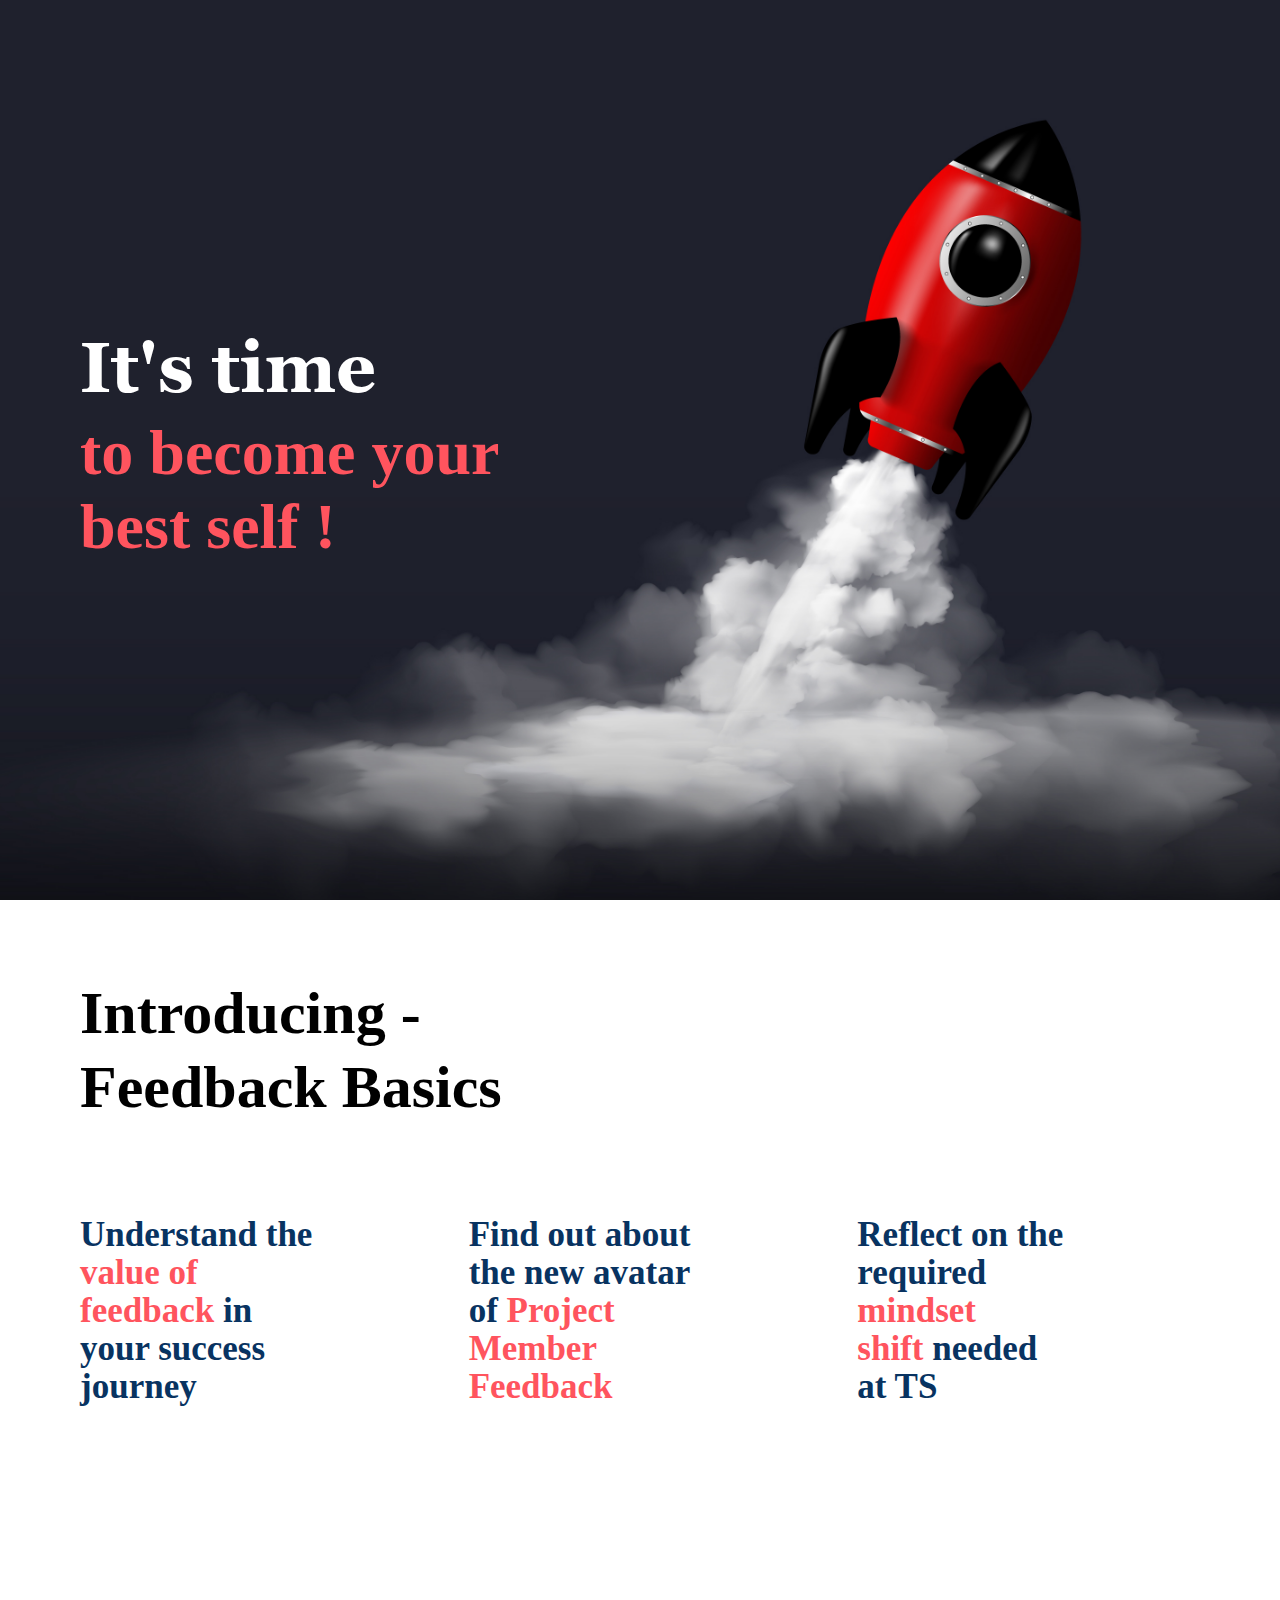
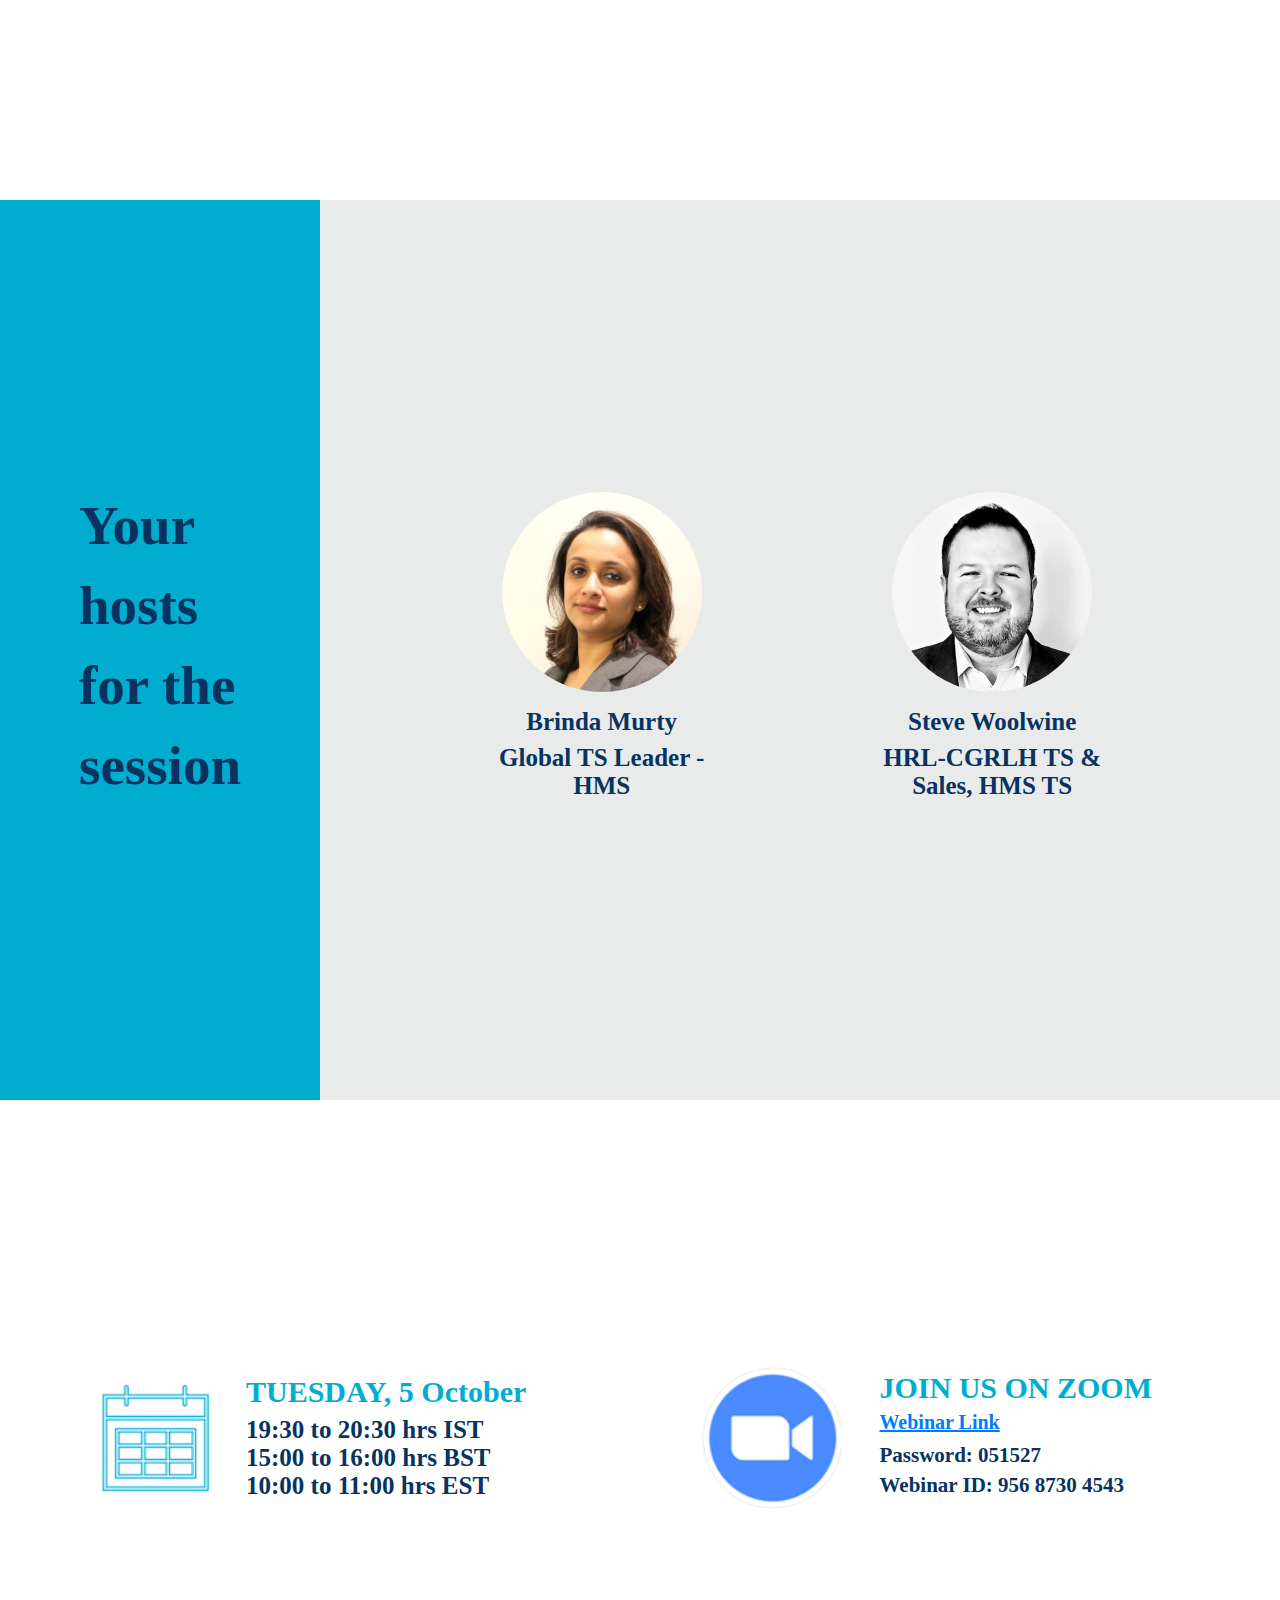
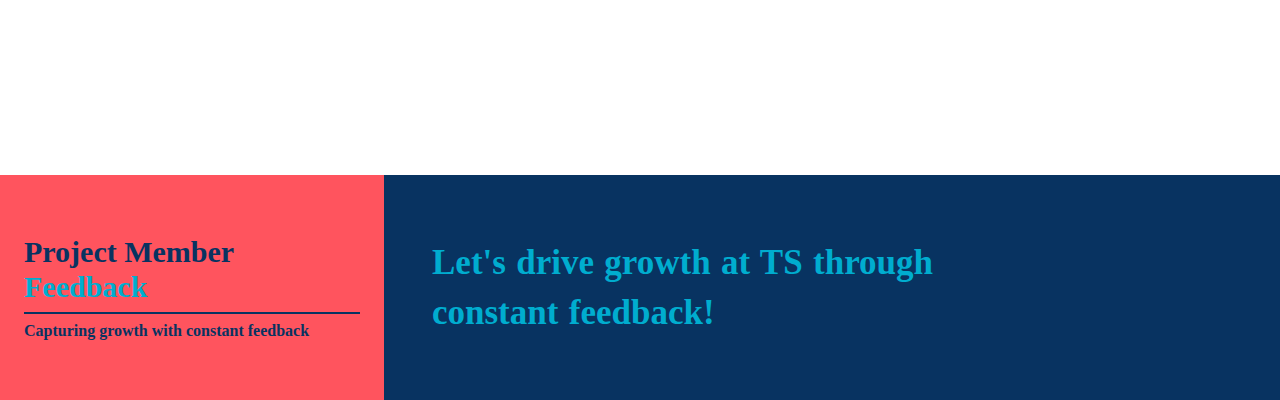
<file: index1.html>
<!DOCTYPE html>
<html lang="en">
<head>
    <meta charset="UTF-8">
    <meta http-equiv="X-UA-Compatible" content="IE=edge">
    <meta name="viewport" content="width=device-width, initial-scale=1.0">
    <title>Korn Ferry</title>

    <link rel="stylesheet" href="https://maxcdn.bootstrapcdn.com/bootstrap/4.5.2/css/bootstrap.min.css">
    <script src="https://ajax.googleapis.com/ajax/libs/jquery/3.5.1/jquery.min.js"></script>
    <script src="https://cdnjs.cloudflare.com/ajax/libs/popper.js/1.16.0/umd/popper.min.js"></script>
    <script src="https://maxcdn.bootstrapcdn.com/bootstrap/4.5.2/js/bootstrap.min.js"></script>
    <link rel="stylesheet" href="https://cdnjs.cloudflare.com/ajax/libs/font-awesome/5.15.3/css/all.min.css">
    <link rel="stylesheet" href="./assets/css/style1.css">

</head>
<body>
    <section class="sec1">
        <div class="sec1-content">
            <h1>It's time</h1>
            <h3>to become your <br>best self !</h3>
        </div>
    </section>
    <section class="sec2">
        <div class="sec2-content">
            <h3>Introducing -</h3>
            <h3>Feedback Basics</h3> 
        </div>
        <div class="row sec3">
            <div class="col-sm-6 col-md-4 r1">
                <div class="f-txt">
                    <h4>Understand the <br><span>value of <br>feedback</span> in <br>your success <br>journey</h4>
                </div>
            </div>
            <div class="col-sm-6 col-md-4 r1">
                <div class="f-txt">
                    <h4>Find out about <br> the new avatar <br> of <span>Project <br> Member <br> Feedback</span> </h4>
                </div>
            </div>
            <div class="col-sm-6 col-md-4 r1">
                <div class="f-txt">
                    <h4>Reflect on the <br> required <br><span>mindset <br>shift</span> needed <br> at TS</h4>
                </div>
            </div>
        </div>
    </section>
    <section class="sec4">
        <div class="host-content">
            <h1>Your <br> hosts <br> for the <br> session</h1>
        </div>
        <div class="hosts">
            <div class="host1">
                <img src="./assets/imgs/host1.jpg" alt="">
                <h1>Brinda Murty</h1>
                <h3>Global TS Leader - <br>HMS</h3>
            </div>
            <div class="host2">
                <img src="./assets/imgs/host2.jpg" alt="">
                <h1>Steve Woolwine</h1>
                <h3>HRL-CGRLH TS & <br>Sales, HMS TS</h3>
            </div>
        </div>
    </section>
    <section class="sec5">
        <div class="det1">
            <img src="./assets/imgs/calender.png" alt="">
            <div class="details">
                <h3>TUESDAY, 5 October</h3>
                <p>19:30 to 20:30 hrs IST</p>
                <p>15:00 to 16:00 hrs BST</p>
                <p>10:00 to 11:00 hrs EST</p>
            </div>
        </div>
        <div class="det2">
            <img src="./assets/imgs/zoom.png" alt="">
            <div class="zoom-details">
                <h3>JOIN US ON ZOOM</h3>
                <a href="https://kornferry.zoom.com/j/95687304543?pwd=aWdrNlAvb2JwMmlxbWNhSlg4SHNaZz09" target="_self">Webinar Link</a>
                <p class="mt-2">Password: 051527</p>
                <p>Webinar ID: 956 8730 4543</p>
            </div>
        </div>
    </section>
    <section class="sec6">
        <div class="e1">
            <h2>Project Member<br><span>Feedback</span></h2>
            <p>Capturing growth with constant feedback</p>
        </div>
        <div class="e2">
            <h2>Let's drive growth at TS through <br>constant feedback!</h2>
        </div>
    </section>
</body>
</html>
</file>
<file: assets/css/style1.css>
*{
    padding: 0;
    margin: 0;
    box-sizing: border-box;
}
@font-face {
    font-family: "georgia-bold";
    src: url("../fonts/Georgia/Georgia-Bold.ttf");
}
body{
    background-color: #ffffff;
    overflow-x: hidden;
}
.sec1{
    background-image: url("../imgs/rocket.png");
    background-repeat: no-repeat;
    background-position: center;
    background-size: cover;
    width: 100%;
    height: 100vh;
    max-height: 100vh;
    display: flex;
    align-items: center;
}
.sec1-content{
    margin-left: 5rem;
}
.sec1-content h1{
    color: #ffffff;
    font-size: 70px;
    line-height: 80px;
    font-family: "Georgia-Bold";
    font-weight: bold;
}
.sec1-content h3{
    color: #FF545E;
    font-size: 64px;
    line-height: 74px;
    font-family: Georgia;
    font-weight: bold;
}
.sec2{
    background-color: #ffffff;
    padding: 5rem 4rem 4rem 5rem;
    width: 100%;
    height: 100vh;
    max-height: 100vh;
}

.sec2-content h3{
    font-size: 60px;
    line-height: 66px;
    color: #000000;
    font-family: Georgia, 'Times New Roman', Times, serif;
    font-weight: bold;
}
.sec2-content h3:nth-child(2){
    font-family: "Georgia-Regular";
}
.sec2-content{
    margin-bottom: 6rem;
}
.sec3{
    justify-content: center;
}
.f-txt h4{
    font-size: 35px;
    line-height: 38px;
    font-family: Georgia;
    font-weight: bold;
    color: #083361;
}
.f-txt h4 span{
    color: #FF545E;
}

.sec4{
    width: 100%;
    height: 100vh;
    max-height: 100vh;
    display: flex;
}
.host-content{
    background-color: #00ADCF;
    width: 25%;
    display: flex;
    align-items: center;
    justify-content: center;
}
.host-content h1{
    font-family: Georgia;
    font-weight: bold;
    font-size: 55px;
    line-height: 80px;
    color: #083361;
}
.hosts{
    width: 75%;
    background-color: #E9EBEB;
    display: flex;
    align-items: center;
    justify-content: space-evenly;
}
.host1,.host2{
    display: flex;
    flex-direction: column;
    justify-content: center;
    align-items: center;
}
.hosts img{
    border-radius: 50%;
    height: 200px;
    width: 200px;
    margin-bottom: 1rem;
}
.hosts h1,.hosts h3{
    font-size: 25px;
    line-height: 28px;
    color: #083361;
    text-align: center;
    font-family: Georgia;
    font-weight: bold;
}

.sec5{
    width: 100%;
    height: 75vh;
    display: flex;
    justify-content: space-between;
    align-items: center;
    background-color: #ffffff;
    padding-left: 5rem;
    padding-right: 8rem;
}
.det1,.det2{
    display: flex;
    justify-content: space-around;
    align-items: center;
}
.det1 img,.det2 img{
    width: 150px;
    height: 150px;
    margin-right: 1rem;
}
.det2 img{
    margin-right: 2rem;
}
.det1 h3{
    font-size: 30px;
    line-height: 32px;
    font-family: Georgia, 'Times New Roman', Times, serif;
    font-weight: bold;
    color: #00ADCF;
}
.det1 p{
    font-size: 25px;
    line-height: 28px;
    font-family: Georgia, 'Times New Roman', Times, serif;
    font-weight: bold;
    color: #083361;
    margin-bottom: 0;
}
.det2 h3{
    font-size: 30px;
    line-height: 32px;
    font-family: Georgia, 'Times New Roman', Times, serif;
    font-weight: bold;
    color: #00ADCF;
}
.det2 a{
    font-size: 20px;
    line-height: 21px;
    text-decoration: underline;
    font-family: Georgia, 'Times New Roman', Times, serif;
    font-weight: bold;
}
  
.det2 p{
    font-size: 21px;
    line-height: 23px;
    font-family: Georgia, 'Times New Roman', Times, serif;
    font-weight: bold;
    color: #083361;
    margin-bottom: 0.4rem;
}

.sec6{
    width: 100%;
    height: 25vh;
    display: flex;
    align-items: center;
}
.e1{
    width: 30%;
    height: 100%;
    background-color: #FF545E;
    padding: 0 1.5rem;
    display: flex;
    flex-direction: column;
    justify-content: center;
}
.e1 h2{
    font-size: 30px;
    line-height: 35px;
    font-family: Georgia;
    font-weight: bold;
    color: #083361;
    margin-bottom: 0.4rem;
    padding-bottom: 0.5rem;
    border-bottom: 2px solid #083361;
}
.e1 h2 span{
    color: #00ADCF;
}
.e1 p{
    font-size: 16px;
    line-height: 20px;
    font-family: Georgia, 'Times New Roman', Times, serif;
    font-weight: bold;
    color: #083361;
    margin-bottom: 0;
}
.e2{
    width: 70%;
    height: 100%;
    background-color: #083361;
    display: flex;
    align-items: center;
    padding-left: 3rem;
}
.e2 h2{
    font-size: 35px;
    line-height: 50px;
    font-family: Georgia, 'Times New Roman', Times, serif;
    font-weight: bold;
    color:#00ADCF;
    word-spacing: 0.1rem;
    margin-bottom: 0;
}






/* responsiveness */
@media screen and (min-device-width:320px) and (max-device-width:767px){
    .sec1-content h1 {
        font-size: 30px;
        line-height: 40px;
    }
    .sec1-content h3 {
        font-size: 28px;
        line-height: 35px;
    }
    .sec1-content{
        margin-left: 2rem;
    }
    .sec2{
        padding :2rem 3rem 0;
    }
    .sec2-content{
        margin-bottom: 1.2rem;
    }
    .sec2-content h3{
        font-size: 30px;
        line-height: 40px;
    }
    .r1{
        padding: 1rem;
    }
    .f-txt{
        display: flex;
        align-items: center;
        justify-content: center;
    }
    .f-txt h4{
        font-size: 16px;
        line-height: 18px;
        /* text-align: center; */
    }
    .sec4{
        flex-direction: column;
        
    }
    .host-content{
        width: 100%;
        height: 15vh;
        padding: 0 1rem;
    }
    .hosts{
        width: 100%;
        height: 85vh;
        flex-direction: column;
    }
    .host-content h1{
        text-align: center;
        font-size: 23px;
        line-height: 25px;
    }
    .host-content h1 br{
        display: none;
    }
    .hosts img{
        width: 100px;
        height: 100px;
    }
    .hosts h1, .hosts h3 {
        font-size: 18px;
        line-height: 20px;
    }
    .sec5{
        padding-left: 2rem;
        padding-right: 2rem;
        flex-direction: column;
        justify-content: space-evenly;
    }
    .det1 img, .det2 img {
        width: 80px;
        height: 80px;
        margin-right: 1rem;
    }
    .det1 h3,.det2 h3{
        font-size: 18px;
        line-height: 20px;
    }
    .det1 p,.det2 p {
        font-size: 13px;
        line-height: 15px;
    }
    .det2 a{
        font-size: 15px;
        line-height: 17px;
    }
    .e1 h2 {
        font-size: 13px;
        line-height: 15px;
        padding-bottom: 0.1rem;
    }
    .e1 p {
        font-size: 9px;
        line-height: 11px;
    }
    .e2{
        padding-left: 1rem;
    }
    .e2 h2 {
        font-size: 18px;
        line-height: 21px;
    }
}
 @media screen and (min-device-width:767px) and (max-device-width:1023px){
    .sec1-content h1 {
        font-size: 45px;
        line-height: 50px;
    }
    .sec1-content h3 {
        font-size: 40px;
        line-height: 45px;
    }
    .sec2-content h3{
        font-size: 45px;
        line-height: 50px;
    }
    .r1{
        padding: 1.5rem;
    }
    .f-txt h4{
        font-size: 20px;
        line-height: 25px;
    }
    .host-content h1{
        font-size: 40px;
        line-height: 65px;
    }
    .hosts img{
        width: 150px;
        height: 150px;
    }
    .hosts h1, .hosts h3 {
        font-size: 21px;
        line-height: 23px;
    }
    .sec5{
        justify-content: space-around;
        padding-left: 0rem;
        padding-right: 0rem;
    }
    .det1 img, .det2 img {
        width: 100px;
        height: 100px;
        margin-right: 1rem;
    }
    .det1 h3,.det2 h3{
        font-size: 21px;
        line-height: 22px;
    }
    .det1 p {
        font-size: 15px;
        line-height: 17px;
    }
    .det2 p {
        font-size: 15px;
        line-height: 17px;
    }
    .e1 h2 {
        font-size: 18px;
        line-height: 22px;
    }
    .e1 p {
        font-size: 13px;
        line-height: 16px;
    }
    .e2 h2 {
        font-size: 25px;
        line-height: 35px;
    }
}
</file>
